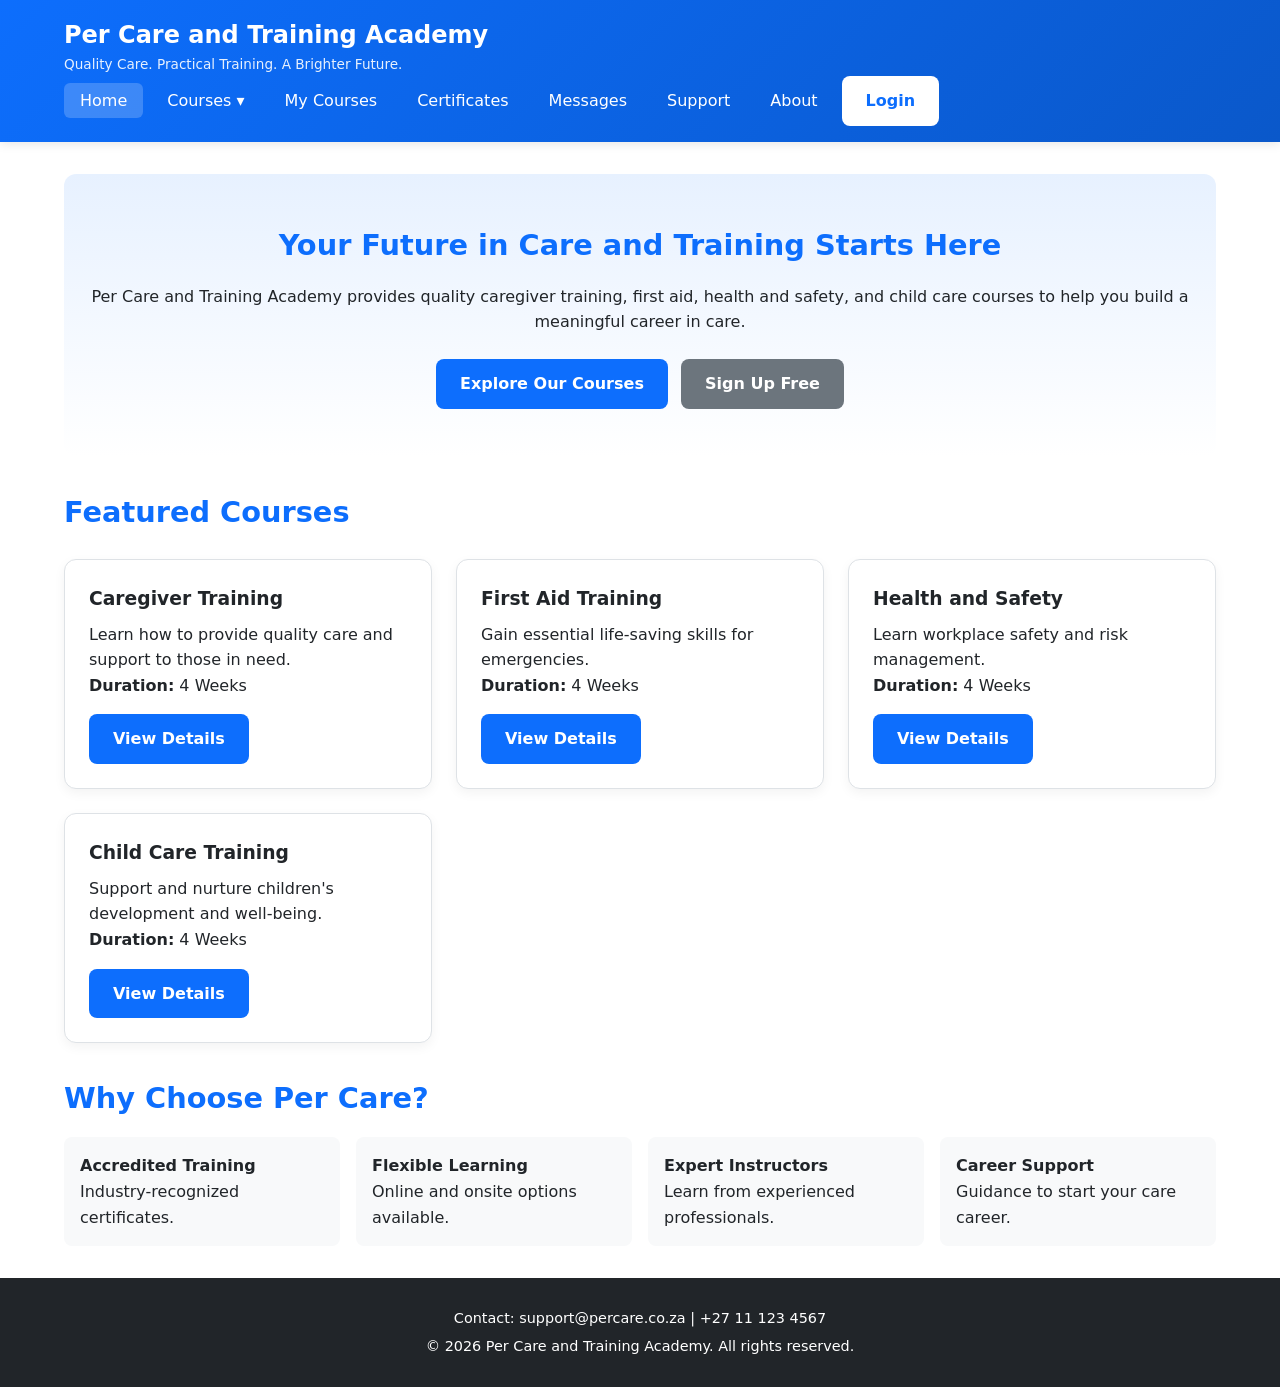
<file: per care website/index.html>
<!DOCTYPE html>
<html lang="en">
<head>
    <meta charset="UTF-8">
    <meta name="viewport" content="width=device-width, initial-scale=1.0">
    <title>Per Care and Training Academy - Home</title>
    <link rel="stylesheet" href="css/styles.css">
</head>
<body>
    <header>
        <div class="header-container">
            <div class="logo">
                <h1>Per Care and Training Academy</h1>
                <p>Quality Care. Practical Training. A Brighter Future.</p>
            </div>
            <button class="menu-toggle" aria-label="Toggle menu">☰</button>
            <nav>
                <ul>
                    <li><a href="index.html">Home</a></li>
                    <li class="dropdown">
                        <a href="courses.html">Courses ▾</a>
                        <div class="dropdown-content">
                            <a href="courses.html">All Courses</a>
                            <a href="course-details.html">Course Details</a>
                            <a href="enroll.html">Enroll Now</a>
                        </div>
                    </li>
                    <li><a href="my-courses.html">My Courses</a></li>
                    <li><a href="certificates.html">Certificates</a></li>
                    <li><a href="messages.html">Messages</a></li>
                    <li><a href="support.html">Support</a></li>
                    <li><a href="about.html">About</a></li>
                    <li><a href="login.html" class="btn" style="background:white;color:var(--primary);">Login</a></li>
                </ul>
            </nav>
        </div>
    </header>

    <main>
        <section class="hero">
            <h2>Your Future in Care and Training Starts Here</h2>
            <p>Per Care and Training Academy provides quality caregiver training, first aid, health and safety, and child care courses to help you build a meaningful career in care.</p>
            <p style="margin-top:1.5rem;">
                <a href="courses.html" class="btn">Explore Our Courses</a>
                <a href="signup.html" class="btn btn-secondary" style="margin-left:0.5rem;">Sign Up Free</a>
            </p>
        </section>

        <section>
            <h2>Featured Courses</h2>
            <div class="course-grid">
                <div class="course-card">
                    <h3>Caregiver Training</h3>
                    <p>Learn how to provide quality care and support to those in need.</p>
                    <p><strong>Duration:</strong> 4 Weeks</p>
                    <a href="course-details.html" class="btn" style="margin-top:1rem;">View Details</a>
                </div>
                <div class="course-card">
                    <h3>First Aid Training</h3>
                    <p>Gain essential life-saving skills for emergencies.</p>
                    <p><strong>Duration:</strong> 4 Weeks</p>
                    <a href="course-details.html" class="btn" style="margin-top:1rem;">View Details</a>
                </div>
                <div class="course-card">
                    <h3>Health and Safety</h3>
                    <p>Learn workplace safety and risk management.</p>
                    <p><strong>Duration:</strong> 4 Weeks</p>
                    <a href="course-details.html" class="btn" style="margin-top:1rem;">View Details</a>
                </div>
                <div class="course-card">
                    <h3>Child Care Training</h3>
                    <p>Support and nurture children's development and well-being.</p>
                    <p><strong>Duration:</strong> 4 Weeks</p>
                    <a href="course-details.html" class="btn" style="margin-top:1rem;">View Details</a>
                </div>
            </div>
        </section>

        <section style="margin-top:2rem;">
            <h2>Why Choose Per Care?</h2>
            <ul style="list-style:none; display:grid; grid-template-columns:repeat(auto-fit,minmax(250px,1fr)); gap:1rem;">
                <li style="background:#f8f9fa; padding:1rem; border-radius:8px;"><strong>Accredited Training</strong><br>Industry-recognized certificates.</li>
                <li style="background:#f8f9fa; padding:1rem; border-radius:8px;"><strong>Flexible Learning</strong><br>Online and onsite options available.</li>
                <li style="background:#f8f9fa; padding:1rem; border-radius:8px;"><strong>Expert Instructors</strong><br>Learn from experienced professionals.</li>
                <li style="background:#f8f9fa; padding:1rem; border-radius:8px;"><strong>Career Support</strong><br>Guidance to start your care career.</li>
            </ul>
        </section>
    </main>

    <footer>
        <p>Contact: support@percare.co.za | +27 11 123 4567</p>
        <p>&copy; 2026 Per Care and Training Academy. All rights reserved.</p>
    </footer>

    <script src="js/script.js"></script>
</body>
</html>
</file>
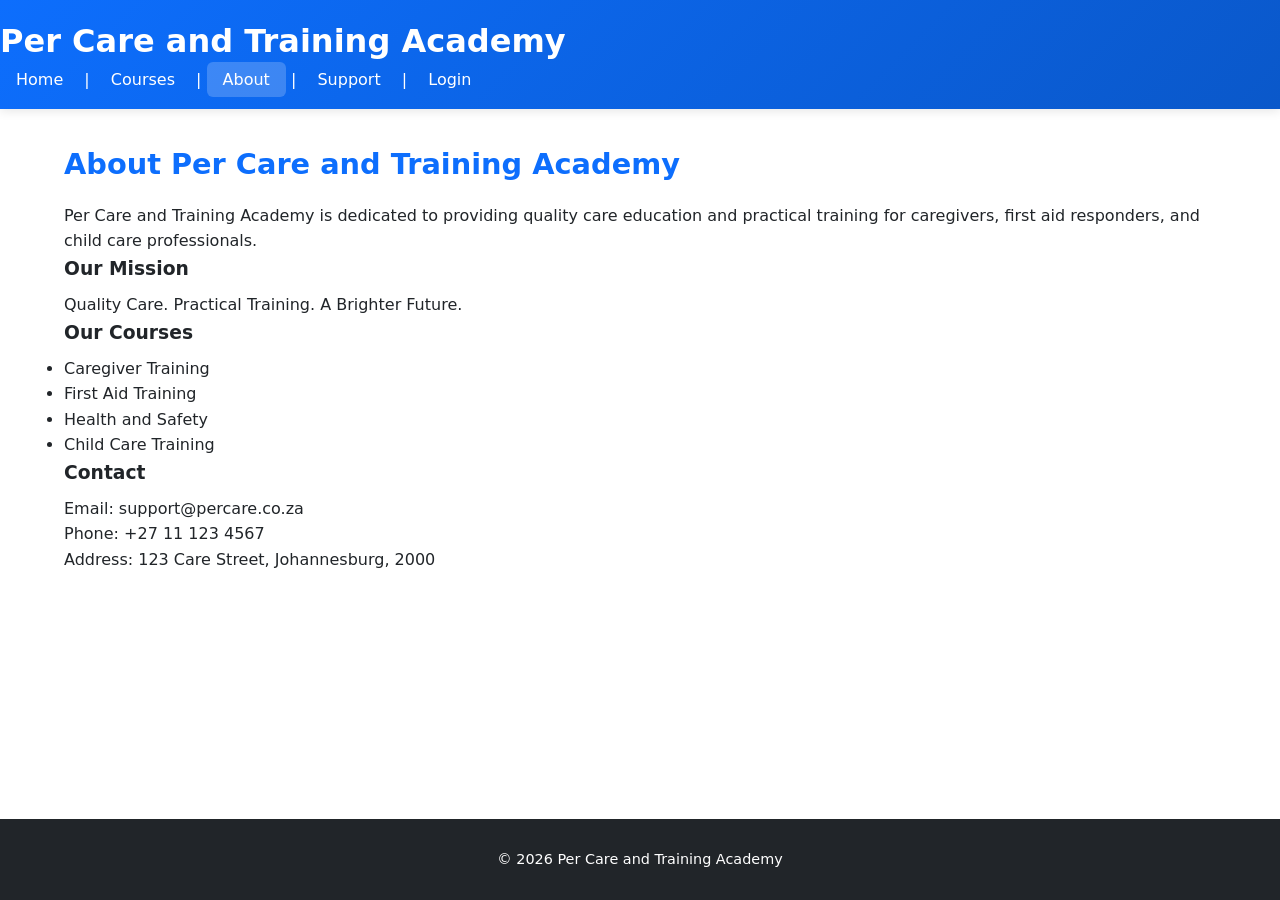
<file: per care website/about.html>
<!DOCTYPE html>
<html lang="en">

<head>
    <meta charset="UTF-8">
    <meta name="viewport" content="width=device-width, initial-scale=1.0">
    <title>About - Per Care</title>
    <link rel="stylesheet" href="css/styles.css">
</head>

<body>

    <header>
        <h1>Per Care and Training Academy</h1>
        <nav>
            <a href="index.html">Home</a> |
            <a href="courses.html">Courses</a> |
            <a href="about.html">About</a> |
            <a href="support.html">Support</a> |
            <a href="login.html">Login</a>
        </nav>
    </header>

    <main>
        <h2>About Per Care and Training Academy</h2>

        <p>
            Per Care and Training Academy is dedicated to providing quality care
            education and practical training for caregivers, first aid responders,
            and child care professionals.
        </p>

        <h3>Our Mission</h3>
        <p>
            Quality Care. Practical Training. A Brighter Future.
        </p>

        <h3>Our Courses</h3>
        <ul>
            <li>Caregiver Training</li>
            <li>First Aid Training</li>
            <li>Health and Safety</li>
            <li>Child Care Training</li>
        </ul>

        <h3>Contact</h3>
        <p>Email: support@percare.co.za</p>
        <p>Phone: +27 11 123 4567</p>
        <p>Address: 123 Care Street, Johannesburg, 2000</p>
    </main>

    <footer>
        <p>&copy; 2026 Per Care and Training Academy</p>
    </footer>

    <script src="js/script.js"></script>
</body>

</html>
</file>
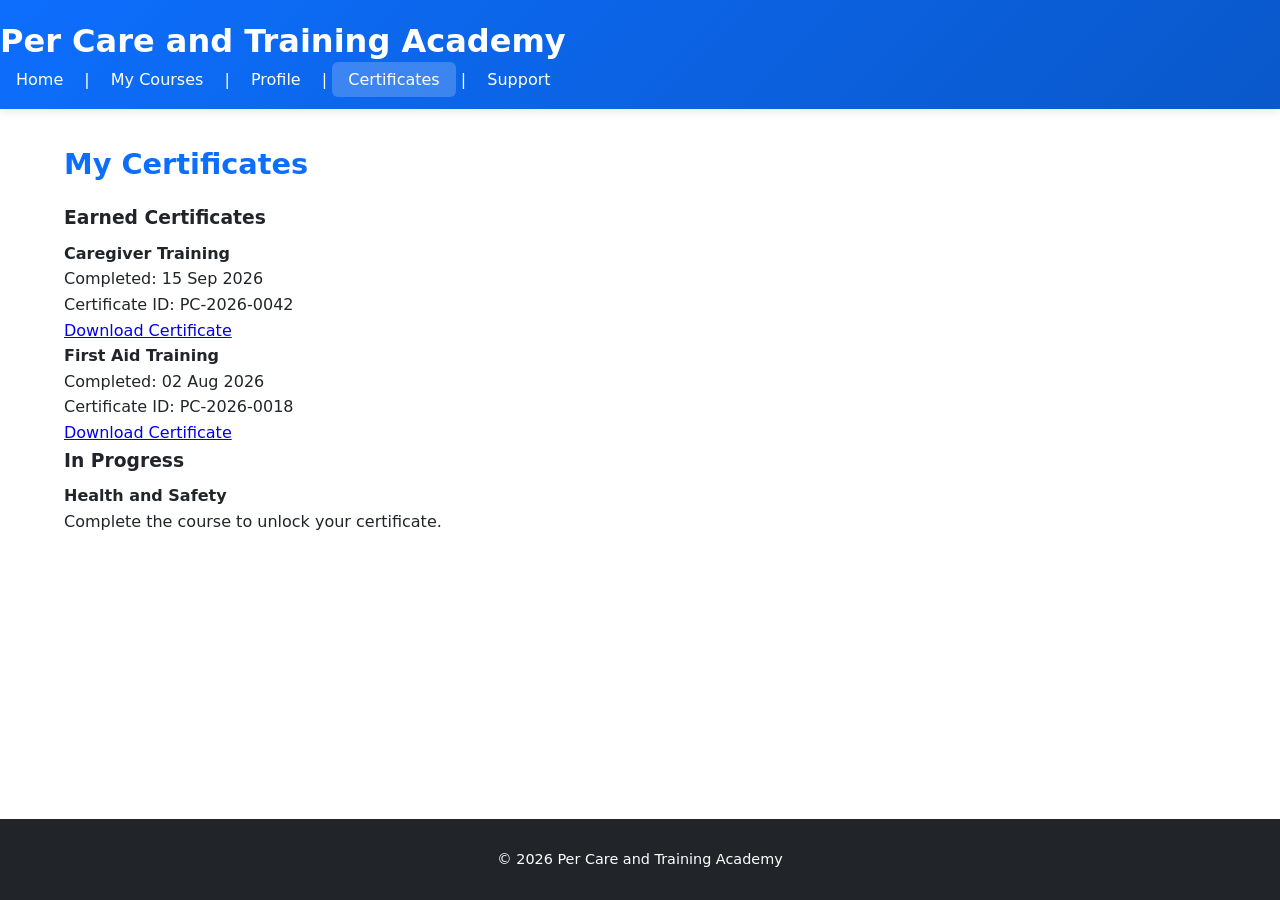
<file: per care website/certificates.html>
<!DOCTYPE html>
<html lang="en">

<head>
    <meta charset="UTF-8">
    <meta name="viewport" content="width=device-width, initial-scale=1.0">
    <title>Certificates - Per Care</title>
    <link rel="stylesheet" href="css/styles.css">
</head>

<body>

    <header>
        <h1>Per Care and Training Academy</h1>
        <nav>
            <a href="index.html">Home</a> |
            <a href="my-courses.html">My Courses</a> |
            <a href="profile.html">Profile</a> |
            <a href="certificates.html">Certificates</a> |
            <a href="support.html">Support</a>
        </nav>
    </header>

    <main>
        <h2>My Certificates</h2>

        <h3>Earned Certificates</h3>
        <article>
            <h4>Caregiver Training</h4>
            <p>Completed: 15 Sep 2026</p>
            <p>Certificate ID: PC-2026-0042</p>
            <p><a href="#">Download Certificate</a></p>
        </article>
        <article>
            <h4>First Aid Training</h4>
            <p>Completed: 02 Aug 2026</p>
            <p>Certificate ID: PC-2026-0018</p>
            <p><a href="#">Download Certificate</a></p>
        </article>

        <h3>In Progress</h3>
        <article>
            <h4>Health and Safety</h4>
            <p>Complete the course to unlock your certificate.</p>
        </article>
    </main>

    <footer>
        <p>&copy; 2026 Per Care and Training Academy</p>
    </footer>

    <script src="js/script.js"></script>
</body>

</html>
</file>
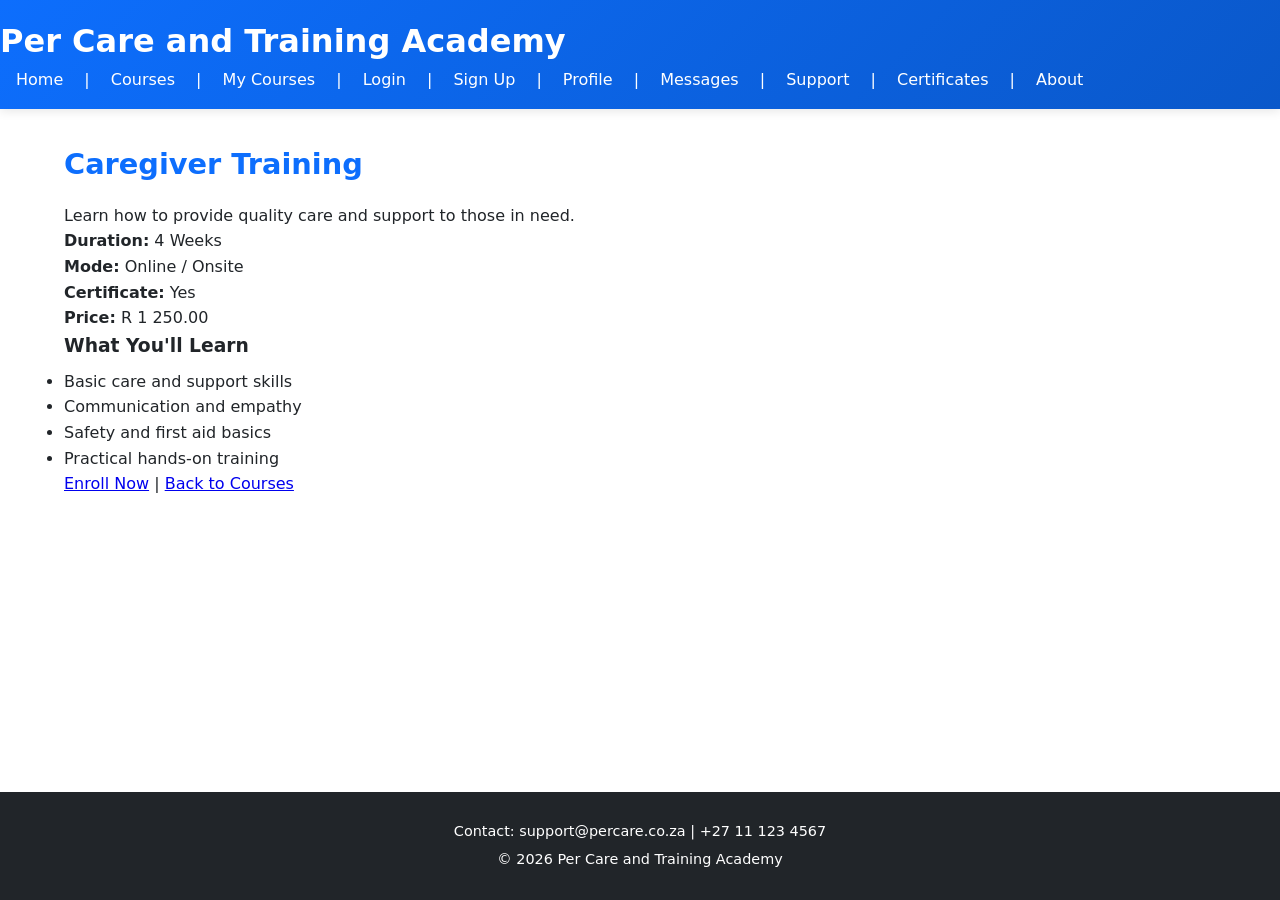
<file: per care website/course-details.html>
<!DOCTYPE html>
<html lang="en">

<head>
    <meta charset="UTF-8">
    <meta name="viewport" content="width=device-width, initial-scale=1.0">
    <title>Course Details - Per Care</title>
    <link rel="stylesheet" href="css/styles.css">
</head>

<body>

    <header>
        <h1>Per Care and Training Academy</h1>
        <nav>
            <a href="index.html">Home</a> |
            <a href="courses.html">Courses</a> |
            <a href="my-courses.html">My Courses</a> |
            <a href="login.html">Login</a> |
            <a href="signup.html">Sign Up</a> |
            <a href="profile.html">Profile</a> |
            <a href="messages.html">Messages</a> |
            <a href="support.html">Support</a> |
            <a href="certificates.html">Certificates</a> |
            <a href="about.html">About</a>
        </nav>
    </header>

    <main>
        <h2>Caregiver Training</h2>
        <p>Learn how to provide quality care and support to those in need.</p>

        <p><strong>Duration:</strong> 4 Weeks</p>
        <p><strong>Mode:</strong> Online / Onsite</p>
        <p><strong>Certificate:</strong> Yes</p>
        <p><strong>Price:</strong> R 1 250.00</p>

        <h3>What You'll Learn</h3>
        <ul>
            <li>Basic care and support skills</li>
            <li>Communication and empathy</li>
            <li>Safety and first aid basics</li>
            <li>Practical hands-on training</li>
        </ul>

        <p>
            <a href="enroll.html">Enroll Now</a> |
            <a href="courses.html">Back to Courses</a>
        </p>
    </main>

    <footer>
        <p>Contact: support@percare.co.za | +27 11 123 4567</p>
        <p>&copy; 2026 Per Care and Training Academy</p>
    </footer>

    <script src="js/script.js"></script>
</body>

</html>
</file>
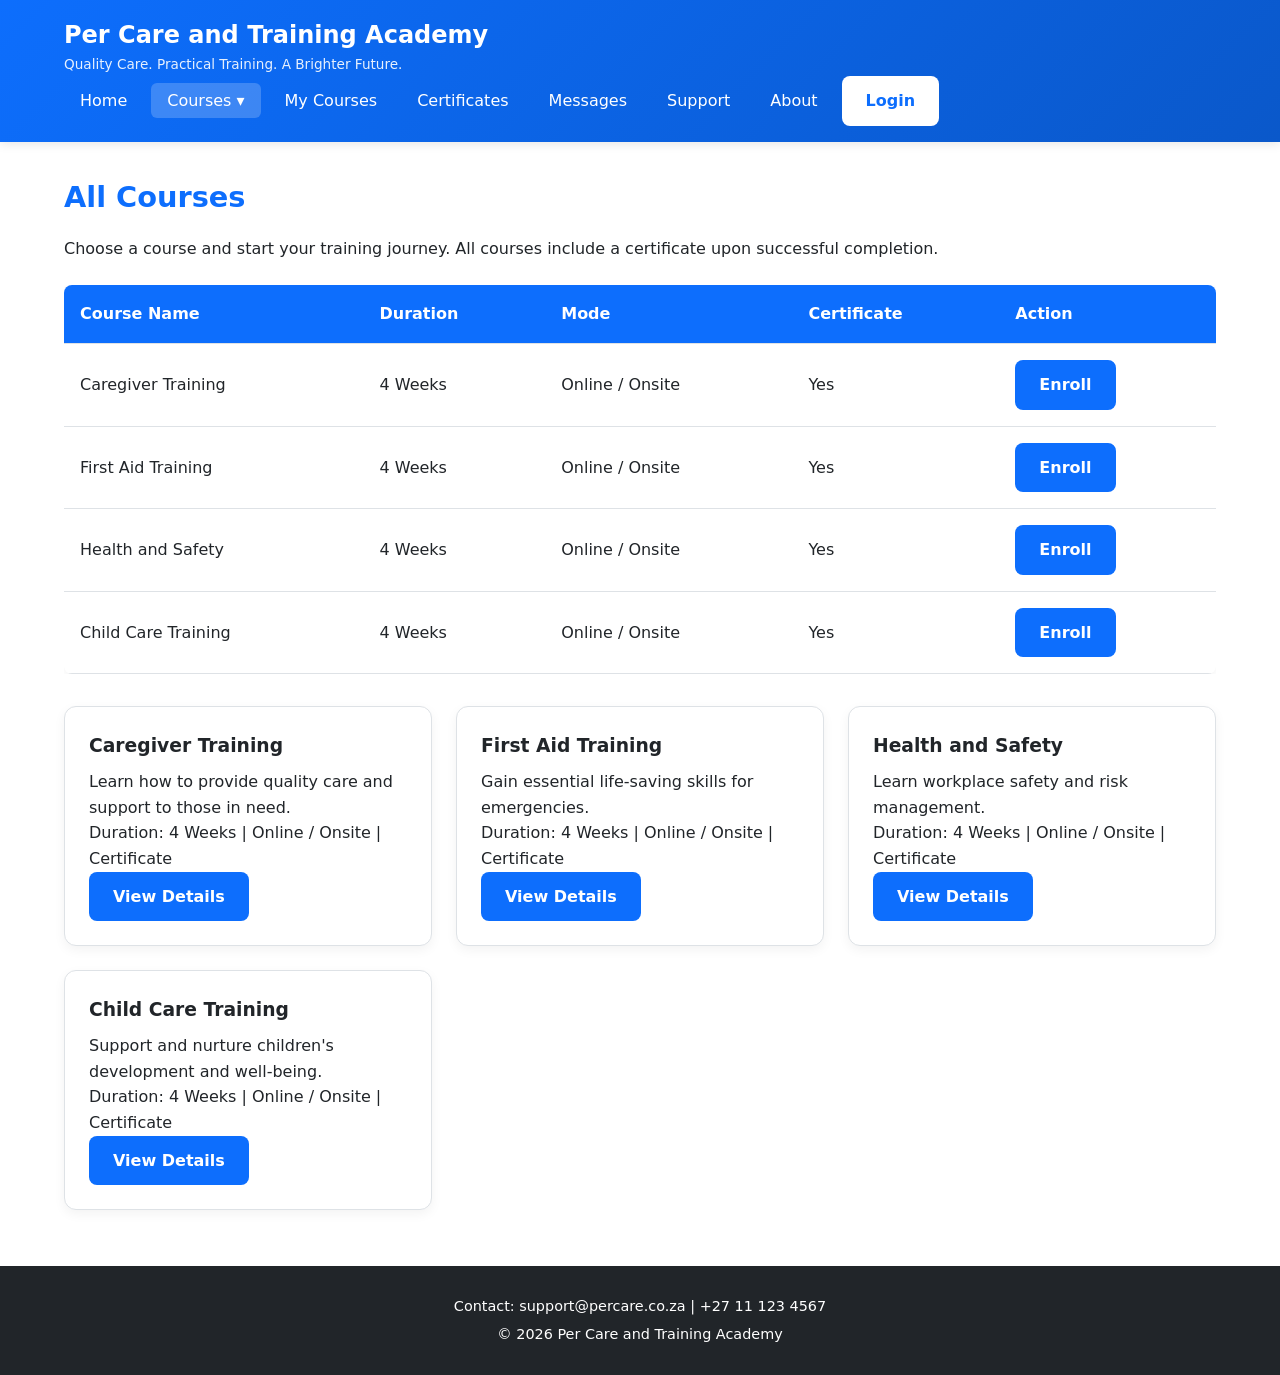
<file: per care website/courses.html>
<!DOCTYPE html>
<html lang="en">
<head>
    <meta charset="UTF-8">
    <meta name="viewport" content="width=device-width, initial-scale=1.0">
    <title>All Courses - Per Care</title>
    <link rel="stylesheet" href="css/styles.css">
</head>
<body>
    <header>
        <div class="header-container">
            <div class="logo">
                <h1>Per Care and Training Academy</h1>
                <p>Quality Care. Practical Training. A Brighter Future.</p>
            </div>
            <button class="menu-toggle" aria-label="Toggle menu">☰</button>
            <nav>
                <ul>
                    <li><a href="index.html">Home</a></li>
                    <li class="dropdown">
                        <a href="courses.html" class="active">Courses ▾</a>
                        <div class="dropdown-content">
                            <a href="courses.html">All Courses</a>
                            <a href="course-details.html">Course Details</a>
                            <a href="enroll.html">Enroll Now</a>
                        </div>
                    </li>
                    <li><a href="my-courses.html">My Courses</a></li>
                    <li><a href="certificates.html">Certificates</a></li>
                    <li><a href="messages.html">Messages</a></li>
                    <li><a href="support.html">Support</a></li>
                    <li><a href="about.html">About</a></li>
                    <li><a href="login.html" class="btn" style="background:white;color:var(--primary);">Login</a></li>
                </ul>
            </nav>
        </div>
    </header>

    <main>
        <h2>All Courses</h2>
        <p>Choose a course and start your training journey. All courses include a certificate upon successful completion.</p>

        <div class="table-container">
            <table>
                <thead>
                    <tr>
                        <th>Course Name</th>
                        <th>Duration</th>
                        <th>Mode</th>
                        <th>Certificate</th>
                        <th>Action</th>
                    </tr>
                </thead>
                <tbody>
                    <tr>
                        <td>Caregiver Training</td>
                        <td>4 Weeks</td>
                        <td>Online / Onsite</td>
                        <td>Yes</td>
                        <td><a href="enroll.html" class="btn">Enroll</a></td>
                    </tr>
                    <tr>
                        <td>First Aid Training</td>
                        <td>4 Weeks</td>
                        <td>Online / Onsite</td>
                        <td>Yes</td>
                        <td><a href="enroll.html" class="btn">Enroll</a></td>
                    </tr>
                    <tr>
                        <td>Health and Safety</td>
                        <td>4 Weeks</td>
                        <td>Online / Onsite</td>
                        <td>Yes</td>
                        <td><a href="enroll.html" class="btn">Enroll</a></td>
                    </tr>
                    <tr>
                        <td>Child Care Training</td>
                        <td>4 Weeks</td>
                        <td>Online / Onsite</td>
                        <td>Yes</td>
                        <td><a href="enroll.html" class="btn">Enroll</a></td>
                    </tr>
                </tbody>
            </table>
        </div>

        <div class="course-grid" style="margin-top:2rem;">
            <div class="course-card">
                <h3>Caregiver Training</h3>
                <p>Learn how to provide quality care and support to those in need.</p>
                <p>Duration: 4 Weeks | Online / Onsite | Certificate</p>
                <p><a href="course-details.html" class="btn">View Details</a></p>
            </div>
            <div class="course-card">
                <h3>First Aid Training</h3>
                <p>Gain essential life-saving skills for emergencies.</p>
                <p>Duration: 4 Weeks | Online / Onsite | Certificate</p>
                <p><a href="course-details.html" class="btn">View Details</a></p>
            </div>
            <div class="course-card">
                <h3>Health and Safety</h3>
                <p>Learn workplace safety and risk management.</p>
                <p>Duration: 4 Weeks | Online / Onsite | Certificate</p>
                <p><a href="course-details.html" class="btn">View Details</a></p>
            </div>
            <div class="course-card">
                <h3>Child Care Training</h3>
                <p>Support and nurture children's development and well-being.</p>
                <p>Duration: 4 Weeks | Online / Onsite | Certificate</p>
                <p><a href="course-details.html" class="btn">View Details</a></p>
            </div>
        </div>
    </main>

    <footer>
        <p>Contact: support@percare.co.za | +27 11 123 4567</p>
        <p>&copy; 2026 Per Care and Training Academy</p>
    </footer>

    <script src="js/script.js"></script>
</body>
</html>
</file>
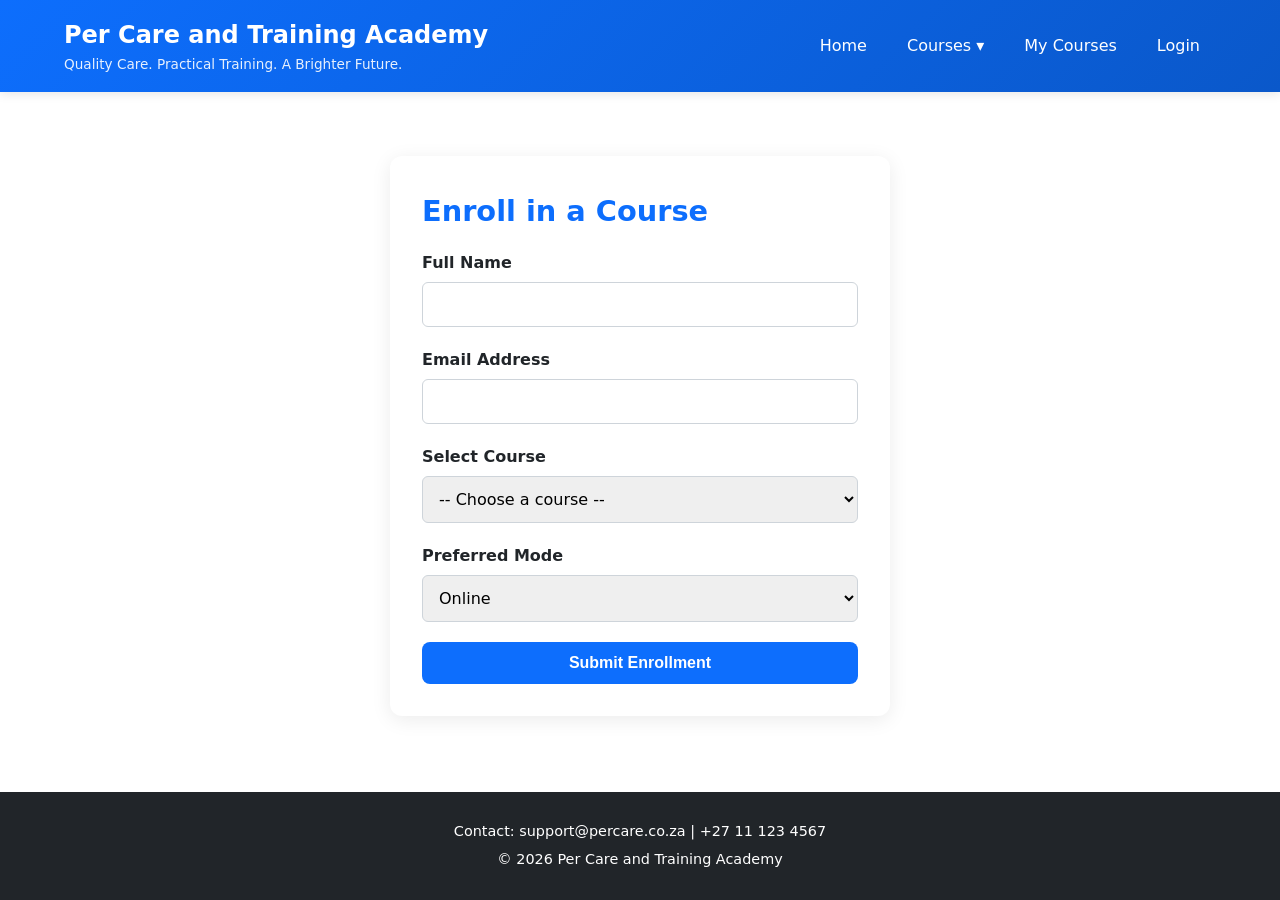
<file: per care website/enroll.html>
<!DOCTYPE html>
<html lang="en">
<head>
    <meta charset="UTF-8">
    <meta name="viewport" content="width=device-width, initial-scale=1.0">
    <title>Enroll - Per Care</title>
    <link rel="stylesheet" href="css/styles.css">
</head>
<body>
    <header>
        <div class="header-container">
            <div class="logo">
                <h1>Per Care and Training Academy</h1>
                <p>Quality Care. Practical Training. A Brighter Future.</p>
            </div>
            <button class="menu-toggle" aria-label="Toggle menu">☰</button>
            <nav>
                <ul>
                    <li><a href="index.html">Home</a></li>
                    <li class="dropdown">
                        <a href="courses.html">Courses ▾</a>
                        <div class="dropdown-content">
                            <a href="courses.html">All Courses</a>
                            <a href="course-details.html">Course Details</a>
                            <a href="enroll.html" class="active">Enroll Now</a>
                        </div>
                    </li>
                    <li><a href="my-courses.html">My Courses</a></li>
                    <li><a href="login.html">Login</a></li>
                </ul>
            </nav>
        </div>
    </header>

    <main>
        <div class="form-container">
            <h2>Enroll in a Course</h2>
            <form id="enroll-form">
                <div class="success-message"></div>
                <div class="form-group">
                    <label for="fullname">Full Name</label>
                    <input type="text" id="fullname" required>
                    <div class="error">Full name is required.</div>
                </div>
                <div class="form-group">
                    <label for="email">Email Address</label>
                    <input type="email" id="email" required>
                    <div class="error">Valid email is required.</div>
                </div>
                <div class="form-group">
                    <label for="course">Select Course</label>
                    <select id="course" required>
                        <option value="">-- Choose a course --</option>
                        <option value="caregiver">Caregiver Training</option>
                        <option value="firstaid">First Aid Training</option>
                        <option value="health">Health and Safety</option>
                        <option value="childcare">Child Care Training</option>
                    </select>
                    <div class="error">Please select a course.</div>
                </div>
                <div class="form-group">
                    <label for="mode">Preferred Mode</label>
                    <select id="mode" required>
                        <option value="online">Online</option>
                        <option value="onsite">Onsite</option>
                        <option value="hybrid">Hybrid</option>
                    </select>
                </div>
                <button type="submit" class="btn" style="width:100%;">Submit Enrollment</button>
            </form>
        </div>
    </main>

    <footer>
        <p>Contact: support@percare.co.za | +27 11 123 4567</p>
        <p>&copy; 2026 Per Care and Training Academy</p>
    </footer>

    <script src="js/script.js"></script>
</body>
</html>
</file>
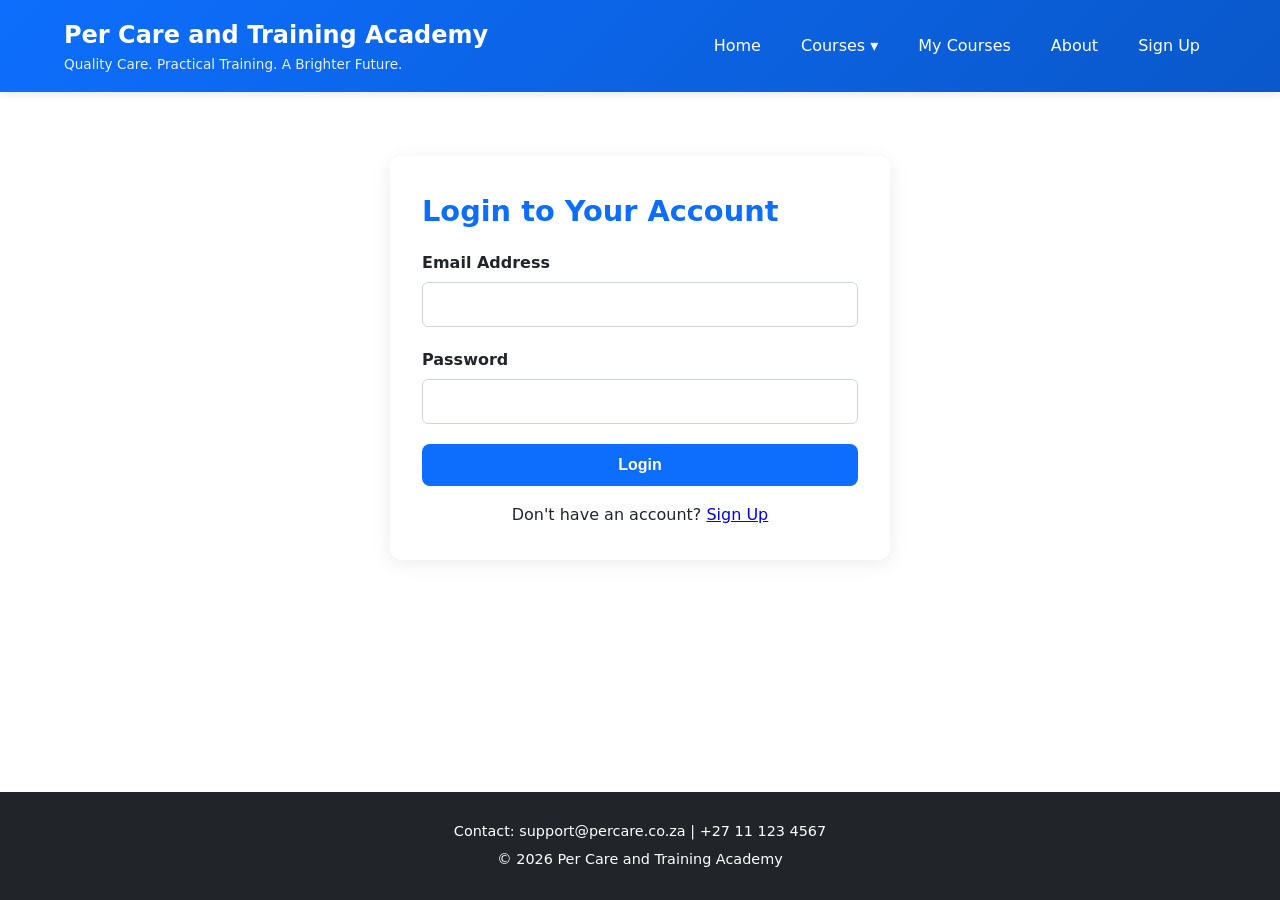
<file: per care website/login.html>
<!DOCTYPE html>
<html lang="en">
<head>
    <meta charset="UTF-8">
    <meta name="viewport" content="width=device-width, initial-scale=1.0">
    <title>Login - Per Care</title>
    <link rel="stylesheet" href="css/styles.css">
</head>
<body>
    <header>
        <div class="header-container">
            <div class="logo">
                <h1>Per Care and Training Academy</h1>
                <p>Quality Care. Practical Training. A Brighter Future.</p>
            </div>
            <button class="menu-toggle" aria-label="Toggle menu">☰</button>
            <nav>
                <ul>
                    <li><a href="index.html">Home</a></li>
                    <li class="dropdown">
                        <a href="courses.html">Courses ▾</a>
                        <div class="dropdown-content">
                            <a href="courses.html">All Courses</a>
                            <a href="course-details.html">Course Details</a>
                            <a href="enroll.html">Enroll Now</a>
                        </div>
                    </li>
                    <li><a href="my-courses.html">My Courses</a></li>
                    <li><a href="about.html">About</a></li>
                    <li><a href="signup.html">Sign Up</a></li>
                </ul>
            </nav>
        </div>
    </header>

    <main>
        <div class="form-container">
            <h2>Login to Your Account</h2>
            <form id="login-form">
                <div class="success-message"></div>
                <div class="form-group">
                    <label for="email">Email Address</label>
                    <input type="email" id="email" name="email" required>
                    <div class="error">Please enter a valid email.</div>
                </div>
                <div class="form-group">
                    <label for="password">Password</label>
                    <input type="password" id="password" name="password" required>
                    <div class="error">Password is required.</div>
                </div>
                <button type="submit" class="btn" style="width:100%;">Login</button>
            </form>
            <p style="text-align:center; margin-top:1rem;">Don't have an account? <a href="signup.html">Sign Up</a></p>
        </div>
    </main>

    <footer>
        <p>Contact: support@percare.co.za | +27 11 123 4567</p>
        <p>&copy; 2026 Per Care and Training Academy</p>
    </footer>

    <script src="js/script.js"></script>
</body>
</html>
</file>
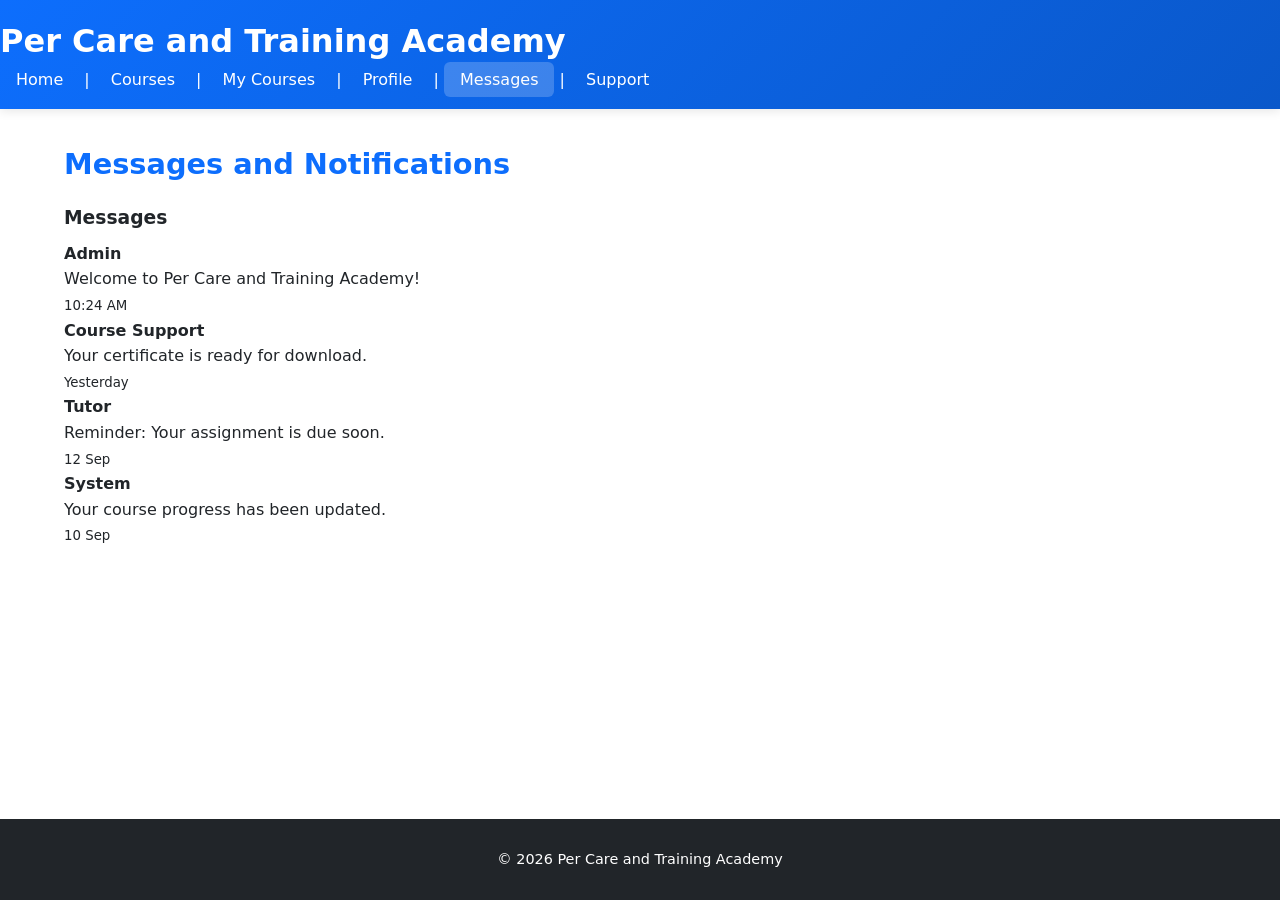
<file: per care website/messages.html>
<!DOCTYPE html>
<html lang="en">

<head>
    <meta charset="UTF-8">
    <meta name="viewport" content="width=device-width, initial-scale=1.0">
    <title>Messages - Per Care</title>
    <link rel="stylesheet" href="css/styles.css">
</head>

<body>

    <header>
        <h1>Per Care and Training Academy</h1>
        <nav>
            <a href="index.html">Home</a> |
            <a href="courses.html">Courses</a> |
            <a href="my-courses.html">My Courses</a> |
            <a href="profile.html">Profile</a> |
            <a href="messages.html">Messages</a> |
            <a href="support.html">Support</a>
        </nav>
    </header>

    <main>
        <h2>Messages and Notifications</h2>

        <h3>Messages</h3>
        <article>
            <h4>Admin</h4>
            <p>Welcome to Per Care and Training Academy!</p>
            <p><small>10:24 AM</small></p>
        </article>
        <article>
            <h4>Course Support</h4>
            <p>Your certificate is ready for download.</p>
            <p><small>Yesterday</small></p>
        </article>
        <article>
            <h4>Tutor</h4>
            <p>Reminder: Your assignment is due soon.</p>
            <p><small>12 Sep</small></p>
        </article>
        <article>
            <h4>System</h4>
            <p>Your course progress has been updated.</p>
            <p><small>10 Sep</small></p>
        </article>
    </main>

    <footer>
        <p>&copy; 2026 Per Care and Training Academy</p>
    </footer>

    <script src="js/script.js"></script>
</body>

</html>
</file>
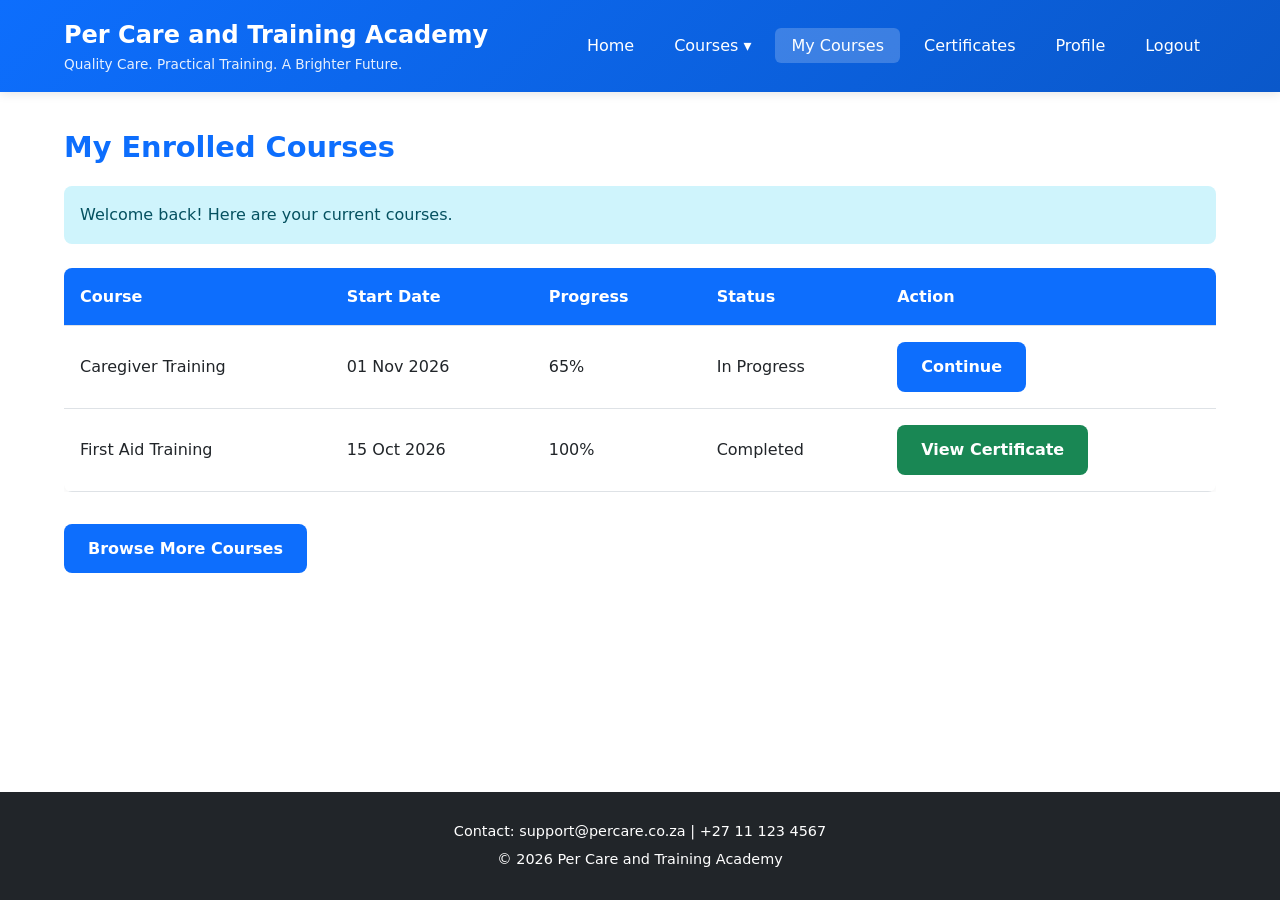
<file: per care website/my-courses.html>
<!DOCTYPE html>
<html lang="en">
<head>
    <meta charset="UTF-8">
    <meta name="viewport" content="width=device-width, initial-scale=1.0">
    <title>My Courses - Per Care</title>
    <link rel="stylesheet" href="css/styles.css">
</head>
<body>
    <header>
        <div class="header-container">
            <div class="logo">
                <h1>Per Care and Training Academy</h1>
                <p>Quality Care. Practical Training. A Brighter Future.</p>
            </div>
            <button class="menu-toggle" aria-label="Toggle menu">☰</button>
            <nav>
                <ul>
                    <li><a href="index.html">Home</a></li>
                    <li class="dropdown">
                        <a href="courses.html">Courses ▾</a>
                        <div class="dropdown-content">
                            <a href="courses.html">All Courses</a>
                            <a href="enroll.html">Enroll Now</a>
                        </div>
                    </li>
                    <li><a href="my-courses.html" class="active">My Courses</a></li>
                    <li><a href="certificates.html">Certificates</a></li>
                    <li><a href="profile.html">Profile</a></li>
                    <li><a href="login.html">Logout</a></li>
                </ul>
            </nav>
        </div>
    </header>

    <main>
        <h2>My Enrolled Courses</h2>
        <div class="alert alert-info">Welcome back! Here are your current courses.</div>

        <div class="table-container">
            <table>
                <thead>
                    <tr>
                        <th>Course</th>
                        <th>Start Date</th>
                        <th>Progress</th>
                        <th>Status</th>
                        <th>Action</th>
                    </tr>
                </thead>
                <tbody>
                    <tr>
                        <td>Caregiver Training</td>
                        <td>01 Nov 2026</td>
                        <td>65%</td>
                        <td>In Progress</td>
                        <td><a href="course-details.html" class="btn">Continue</a></td>
                    </tr>
                    <tr>
                        <td>First Aid Training</td>
                        <td>15 Oct 2026</td>
                        <td>100%</td>
                        <td>Completed</td>
                        <td><a href="certificates.html" class="btn btn-success">View Certificate</a></td>
                    </tr>
                </tbody>
            </table>
        </div>

        <p style="margin-top:2rem;"><a href="courses.html" class="btn">Browse More Courses</a></p>
    </main>

    <footer>
        <p>Contact: support@percare.co.za | +27 11 123 4567</p>
        <p>&copy; 2026 Per Care and Training Academy</p>
    </footer>

    <script src="js/script.js"></script>
</body>
</html>
</file>
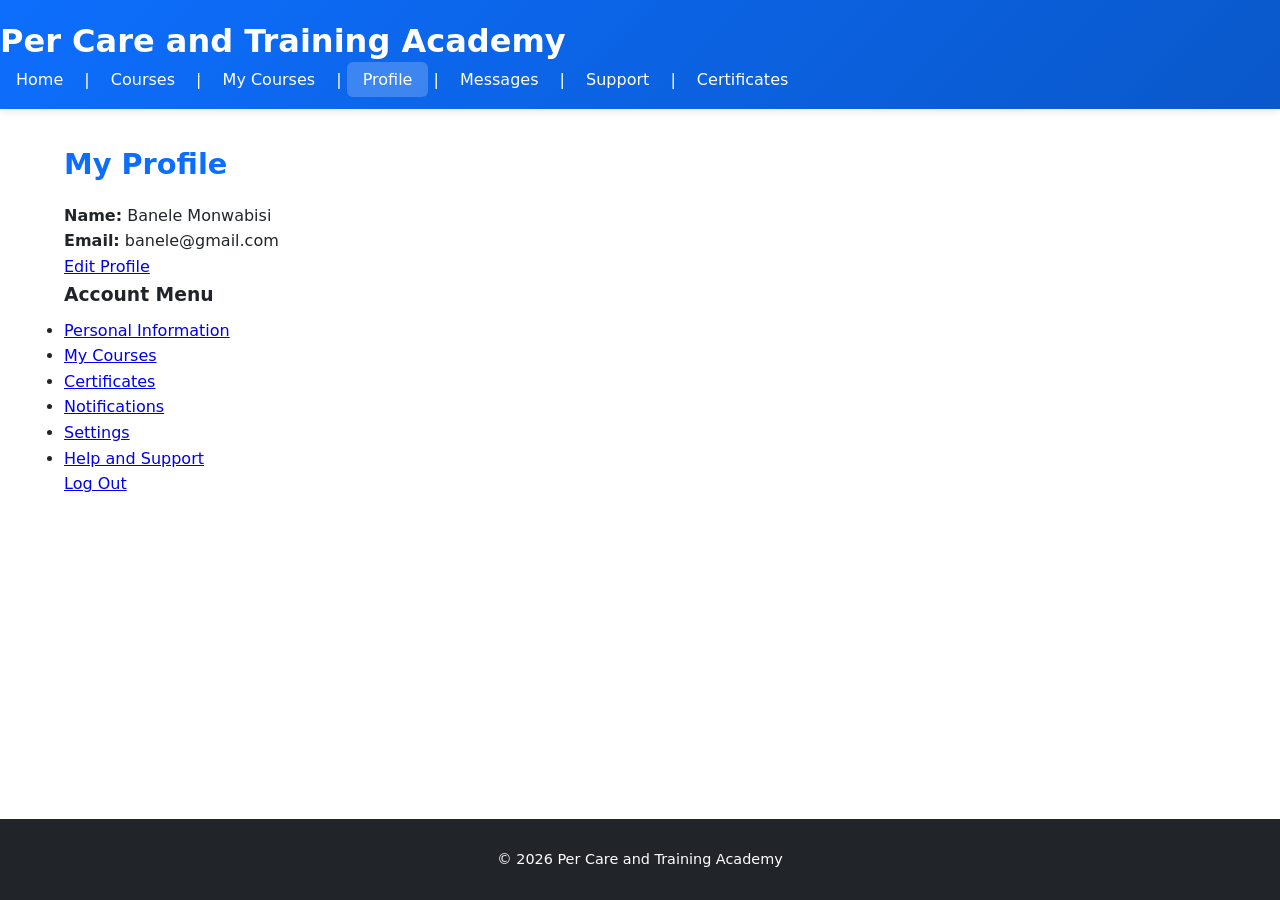
<file: per care website/profile.html>
<!DOCTYPE html>
<html lang="en">

<head>
    <meta charset="UTF-8">
    <meta name="viewport" content="width=device-width, initial-scale=1.0">
    <title>My Profile - Per Care</title>
    <link rel="stylesheet" href="css/styles.css">
</head>

<body>

    <header>
        <h1>Per Care and Training Academy</h1>
        <nav>
            <a href="index.html">Home</a> |
            <a href="courses.html">Courses</a> |
            <a href="my-courses.html">My Courses</a> |
            <a href="profile.html">Profile</a> |
            <a href="messages.html">Messages</a> |
            <a href="support.html">Support</a> |
            <a href="certificates.html">Certificates</a>
        </nav>
    </header>

    <main>
        <h2>My Profile</h2>

        <p><strong>Name:</strong> Banele Monwabisi</p>
        <p><strong>Email:</strong> banele@gmail.com</p>
        <p><a href="#">Edit Profile</a></p>

        <h3>Account Menu</h3>
        <ul>
            <li><a href="#">Personal Information</a></li>
            <li><a href="my-courses.html">My Courses</a></li>
            <li><a href="certificates.html">Certificates</a></li>
            <li><a href="messages.html">Notifications</a></li>
            <li><a href="#">Settings</a></li>
            <li><a href="support.html">Help and Support</a></li>
        </ul>

        <p><a href="login.html">Log Out</a></p>
    </main>

    <footer>
        <p>&copy; 2026 Per Care and Training Academy</p>
    </footer>

    <script src="js/script.js"></script>
</body>

</html>
</file>
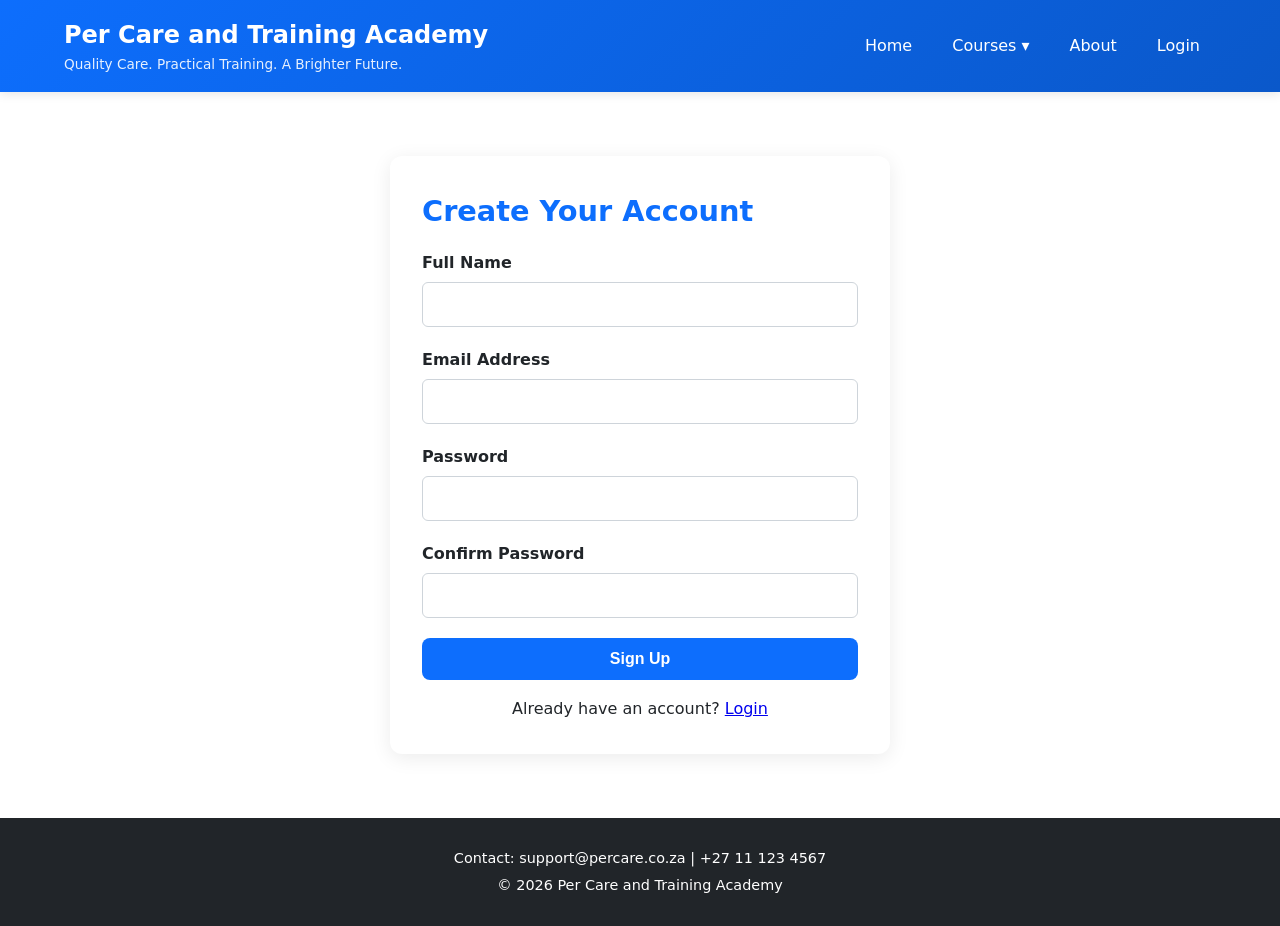
<file: per care website/signup.html>
<!DOCTYPE html>
<html lang="en">
<head>
    <meta charset="UTF-8">
    <meta name="viewport" content="width=device-width, initial-scale=1.0">
    <title>Sign Up - Per Care</title>
    <link rel="stylesheet" href="css/styles.css">
</head>
<body>
    <header>
        <div class="header-container">
            <div class="logo">
                <h1>Per Care and Training Academy</h1>
                <p>Quality Care. Practical Training. A Brighter Future.</p>
            </div>
            <button class="menu-toggle" aria-label="Toggle menu">☰</button>
            <nav>
                <ul>
                    <li><a href="index.html">Home</a></li>
                    <li class="dropdown">
                        <a href="courses.html">Courses ▾</a>
                        <div class="dropdown-content">
                            <a href="courses.html">All Courses</a>
                            <a href="course-details.html">Course Details</a>
                            <a href="enroll.html">Enroll Now</a>
                        </div>
                    </li>
                    <li><a href="about.html">About</a></li>
                    <li><a href="login.html">Login</a></li>
                </ul>
            </nav>
        </div>
    </header>

    <main>
        <div class="form-container">
            <h2>Create Your Account</h2>
            <form id="signup-form">
                <div class="success-message"></div>
                <div class="form-group">
                    <label for="fullname">Full Name</label>
                    <input type="text" id="fullname" name="fullname" required>
                    <div class="error">Full name is required.</div>
                </div>
                <div class="form-group">
                    <label for="email">Email Address</label>
                    <input type="email" id="email" name="email" required>
                    <div class="error">Please enter a valid email.</div>
                </div>
                <div class="form-group">
                    <label for="password">Password</label>
                    <input type="password" id="password" name="password" required minlength="6">
                    <div class="error">Password must be at least 6 characters.</div>
                </div>
                <div class="form-group">
                    <label for="confirm-password">Confirm Password</label>
                    <input type="password" id="confirm-password" name="confirm-password" required>
                    <div class="error">Passwords must match.</div>
                </div>
                <button type="submit" class="btn" style="width:100%;">Sign Up</button>
            </form>
            <p style="text-align:center; margin-top:1rem;">Already have an account? <a href="login.html">Login</a></p>
        </div>
    </main>

    <footer>
        <p>Contact: support@percare.co.za | +27 11 123 4567</p>
        <p>&copy; 2026 Per Care and Training Academy</p>
    </footer>

    <script src="js/script.js"></script>
</body>
</html>
</file>
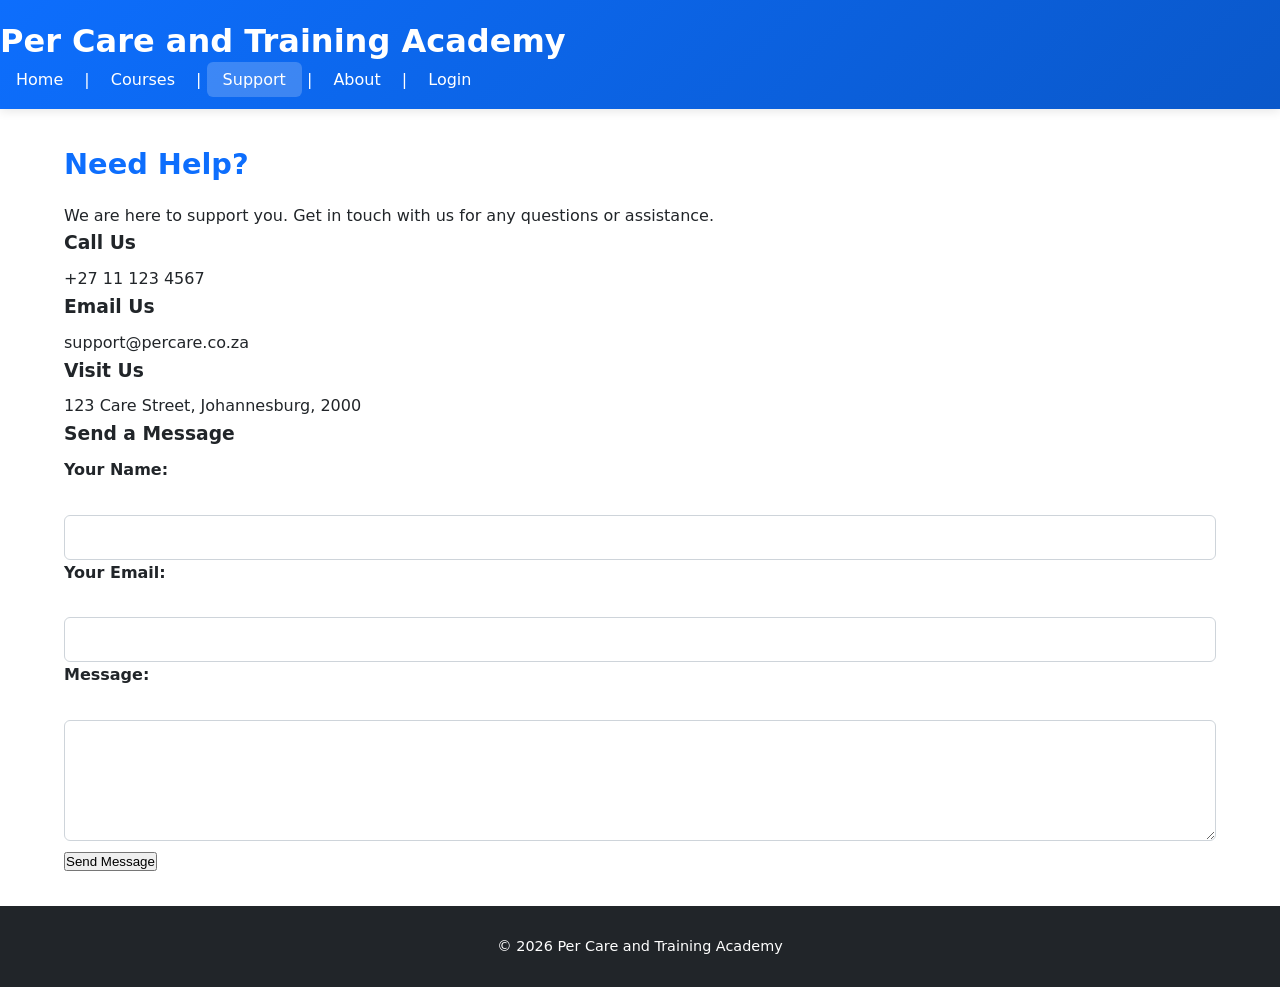
<file: per care website/support.html>
<!DOCTYPE html>
<html lang="en">

<head>
    <meta charset="UTF-8">
    <meta name="viewport" content="width=device-width, initial-scale=1.0">
    <title>Support - Per Care</title>
    <link rel="stylesheet" href="css/styles.css">
</head>

<body>

    <header>
        <h1>Per Care and Training Academy</h1>
        <nav>
            <a href="index.html">Home</a> |
            <a href="courses.html">Courses</a> |
            <a href="support.html">Support</a> |
            <a href="about.html">About</a> |
            <a href="login.html">Login</a>
        </nav>
    </header>

    <main>
        <h2>Need Help?</h2>
        <p>We are here to support you. Get in touch with us for any questions or assistance.</p>

        <h3>Call Us</h3>
        <p>+27 11 123 4567</p>

        <h3>Email Us</h3>
        <p>support@percare.co.za</p>

        <h3>Visit Us</h3>
        <p>123 Care Street, Johannesburg, 2000</p>

        <h3>Send a Message</h3>
        <form action="#" method="get">
            <p>
                <label for="name">Your Name:</label><br>
                <input type="text" id="name" name="name" required>
            </p>
            <p>
                <label for="email">Your Email:</label><br>
                <input type="email" id="email" name="email" required>
            </p>
            <p>
                <label for="message">Message:</label><br>
                <textarea id="message" name="message" rows="5" cols="40" required></textarea>
            </p>
            <p>
                <button type="submit">Send Message</button>
            </p>
        </form>
    </main>

    <footer>
        <p>&copy; 2026 Per Care and Training Academy</p>
    </footer>

    <script src="js/script.js"></script>
</body>

</html>
</file>
<file: per care website/css/styles.css>
/* Per Care and Training Academy - Main Stylesheet */
:root {
  --primary: #0d6efd;
  --primary-dark: #0a58ca;
  --secondary: #6c757d;
  --success: #198754;
  --danger: #dc3545;
  --light: #f8f9fa;
  --dark: #212529;
  --accent: #20c997;
  --font: 'Segoe UI', system-ui, -apple-system, sans-serif;
}

* { box-sizing: border-box; margin: 0; padding: 0; }

body {
  font-family: var(--font);
  line-height: 1.6;
  color: var(--dark);
  background: #fff;
  min-height: 100vh;
  display: flex;
  flex-direction: column;
}

/* Header & Navigation */
header {
  background: linear-gradient(135deg, var(--primary), var(--primary-dark));
  color: white;
  padding: 1rem 0;
  box-shadow: 0 2px 10px rgba(0,0,0,0.1);
  position: sticky;
  top: 0;
  z-index: 1000;
}

.header-container {
  max-width: 1200px;
  margin: 0 auto;
  padding: 0 1.5rem;
  display: flex;
  justify-content: space-between;
  align-items: center;
  flex-wrap: wrap;
}

.logo h1 {
  font-size: 1.5rem;
  font-weight: 700;
}

.logo p {
  font-size: 0.85rem;
  opacity: 0.9;
}

nav ul {
  list-style: none;
  display: flex;
  gap: 0.5rem;
  align-items: center;
  flex-wrap: wrap;
}

nav a {
  color: white;
  text-decoration: none;
  padding: 0.5rem 1rem;
  border-radius: 6px;
  transition: background 0.2s;
  font-weight: 500;
}

nav a:hover, nav a.active {
  background: rgba(255,255,255,0.2);
}

/* Dropdown */
.dropdown {
  position: relative;
}

.dropdown-content {
  display: none;
  position: absolute;
  background: white;
  min-width: 200px;
  box-shadow: 0 8px 16px rgba(0,0,0,0.15);
  border-radius: 8px;
  z-index: 1001;
  top: 100%;
  left: 0;
  margin-top: 0.5rem;
}

.dropdown-content a {
  color: var(--dark);
  display: block;
  padding: 0.75rem 1rem;
}

.dropdown-content a:hover {
  background: var(--light);
  color: var(--primary);
}

.dropdown:hover .dropdown-content {
  display: block;
}

/* Mobile menu toggle */
.menu-toggle {
  display: none;
  background: none;
  border: none;
  color: white;
  font-size: 1.5rem;
  cursor: pointer;
}

/* Main content */
main {
  flex: 1;
  max-width: 1200px;
  margin: 0 auto;
  padding: 2rem 1.5rem;
  width: 100%;
}

h2 { color: var(--primary); margin-bottom: 1rem; font-size: 1.8rem; }
h3 { margin-bottom: 0.5rem; }

/* Hero / sections */
.hero {
  text-align: center;
  padding: 3rem 1rem;
  background: linear-gradient(to bottom, #e7f1ff, white);
  border-radius: 12px;
  margin-bottom: 2rem;
}

.btn {
  display: inline-block;
  background: var(--primary);
  color: white;
  padding: 0.75rem 1.5rem;
  text-decoration: none;
  border-radius: 8px;
  font-weight: 600;
  transition: background 0.2s, transform 0.1s;
  border: none;
  cursor: pointer;
  font-size: 1rem;
}

.btn:hover { background: var(--primary-dark); transform: translateY(-1px); }
.btn-secondary { background: var(--secondary); }
.btn-success { background: var(--success); }
.btn-danger { background: var(--danger); }

/* Cards for courses */
.course-grid {
  display: grid;
  grid-template-columns: repeat(auto-fit, minmax(280px, 1fr));
  gap: 1.5rem;
  margin: 1.5rem 0;
}

.course-card {
  background: white;
  border: 1px solid #dee2e6;
  border-radius: 12px;
  padding: 1.5rem;
  box-shadow: 0 4px 12px rgba(0,0,0,0.05);
  transition: transform 0.2s, box-shadow 0.2s;
}

.course-card:hover {
  transform: translateY(-4px);
  box-shadow: 0 8px 20px rgba(0,0,0,0.1);
}

/* Forms */
.form-container {
  max-width: 500px;
  margin: 2rem auto;
  background: white;
  padding: 2rem;
  border-radius: 12px;
  box-shadow: 0 4px 20px rgba(0,0,0,0.08);
}

.form-group {
  margin-bottom: 1.25rem;
}

label {
  display: block;
  margin-bottom: 0.4rem;
  font-weight: 600;
}

input, select, textarea {
  width: 100%;
  padding: 0.75rem;
  border: 1px solid #ced4da;
  border-radius: 6px;
  font-size: 1rem;
  font-family: inherit;
}

input:focus, select:focus, textarea:focus {
  outline: none;
  border-color: var(--primary);
  box-shadow: 0 0 0 3px rgba(13,110,253,0.15);
}

.error {
  color: var(--danger);
  font-size: 0.875rem;
  margin-top: 0.25rem;
  display: none;
}

.error.show { display: block; }

.success-message {
  background: #d1e7dd;
  color: #0f5132;
  padding: 1rem;
  border-radius: 8px;
  margin-bottom: 1rem;
  display: none;
}

/* Table */
.table-container {
  overflow-x: auto;
  margin: 1.5rem 0;
}

table {
  width: 100%;
  border-collapse: collapse;
  background: white;
  border-radius: 8px;
  overflow: hidden;
  box-shadow: 0 2px 8px rgba(0,0,0,0.05);
}

th, td {
  padding: 1rem;
  text-align: left;
  border-bottom: 1px solid #dee2e6;
}

th {
  background: var(--primary);
  color: white;
  font-weight: 600;
}

tr:hover { background: #f8f9fa; }

/* Footer */
footer {
  background: var(--dark);
  color: white;
  text-align: center;
  padding: 1.5rem;
  margin-top: auto;
}

footer p { margin: 0.3rem 0; font-size: 0.9rem; }

/* Responsive */
@media (max-width: 768px) {
  .menu-toggle { display: block; }
  nav ul {
    display: none;
    flex-direction: column;
    width: 100%;
    background: var(--primary-dark);
    position: absolute;
    top: 100%;
    left: 0;
    padding: 1rem;
  }
  nav ul.show { display: flex; }
  .dropdown-content { position: static; box-shadow: none; background: transparent; }
  .dropdown-content a { color: white; }
  .header-container { flex-direction: column; align-items: flex-start; }
  .logo { margin-bottom: 0.5rem; }
}

/* Utility */
.alert { padding: 1rem; border-radius: 8px; margin: 1rem 0; }
.alert-info { background: #cff4fc; color: #055160; }
.alert-success { background: #d1e7dd; color: #0f5132; }
.alert-warning { background: #fff3cd; color: #664d03; }
</file>
